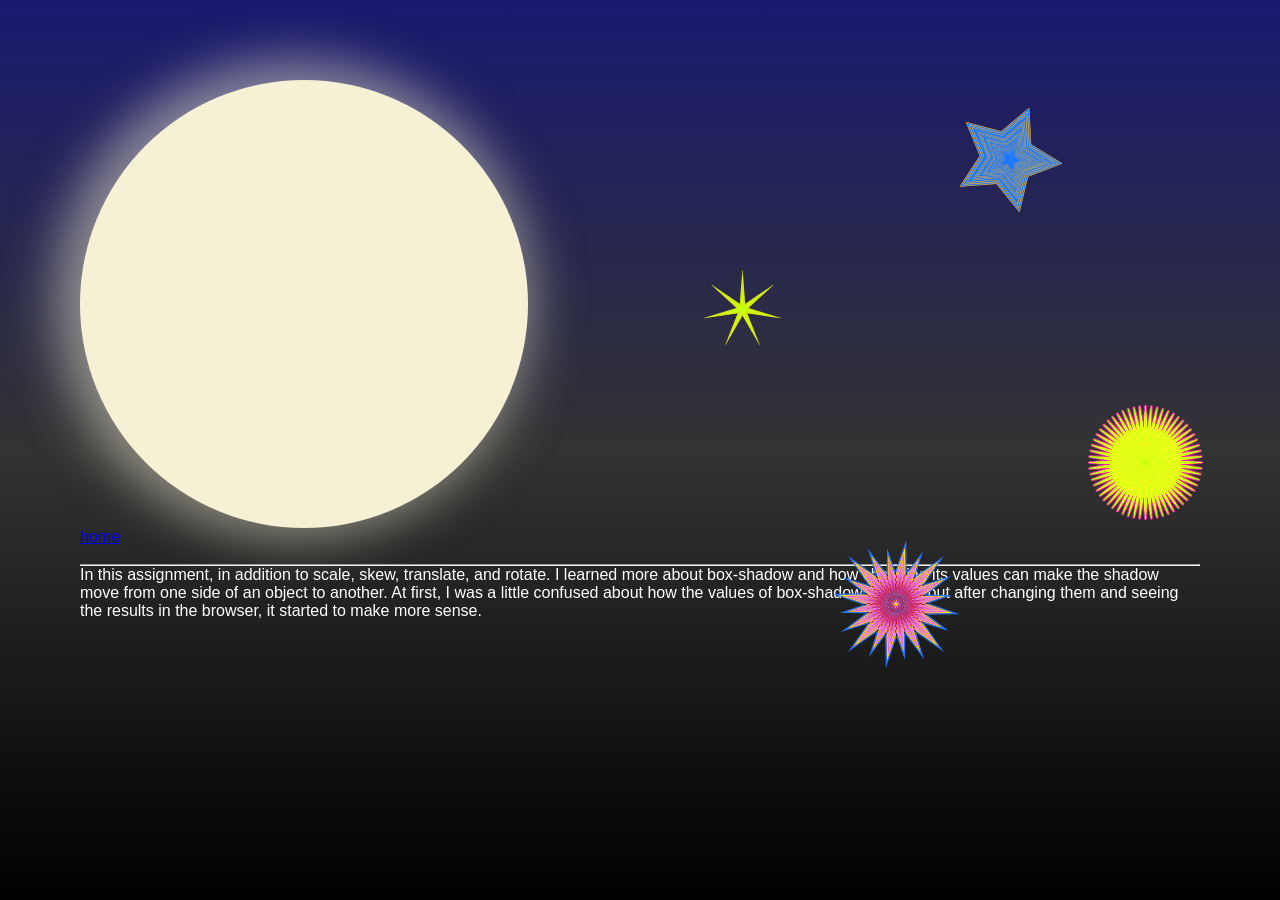
<file: 5_homework/homework.html>
<!DOCTYPE html>
<html lang="en">
<head>
    <meta charset="utf-8">
    <meta http-equiv="X-UA-Compatible" content="IE=edge">
    <meta name="description" content="">
    <meta name="viewport" content="width=device-width, initial-scale=1">
    <link rel="stylesheet" href="../css/style.css">
    <link rel="stylesheet" href="css/homework.css">

    <title>Tranform The Night Sky</title>


</head>
<body>

	<div class="circle"></div>
		<img id="starOne" src="img/starOne.svg">
		<img id="starTwo" src="img/starTwo.svg">
		<img id="starThree" src="img/starThree.svg">
		<img id="starFour" src="img/starFour.svg">
        <a id="start" href="../index.html">home</a>

        <!-- directions for the homework are in the homework.css file -->
<br>
<hr>
<p> 
    In this assignment, in addition to scale, skew, translate, and rotate. I learned more about box-shadow and how changing its values can make the shadow move from one side of an object to another. At first, I was a little confused about how the values of box-shadow worked, but after changing them and seeing the results in the browser, it started to make more sense.  
    </p>

</body>
</html>
</file>
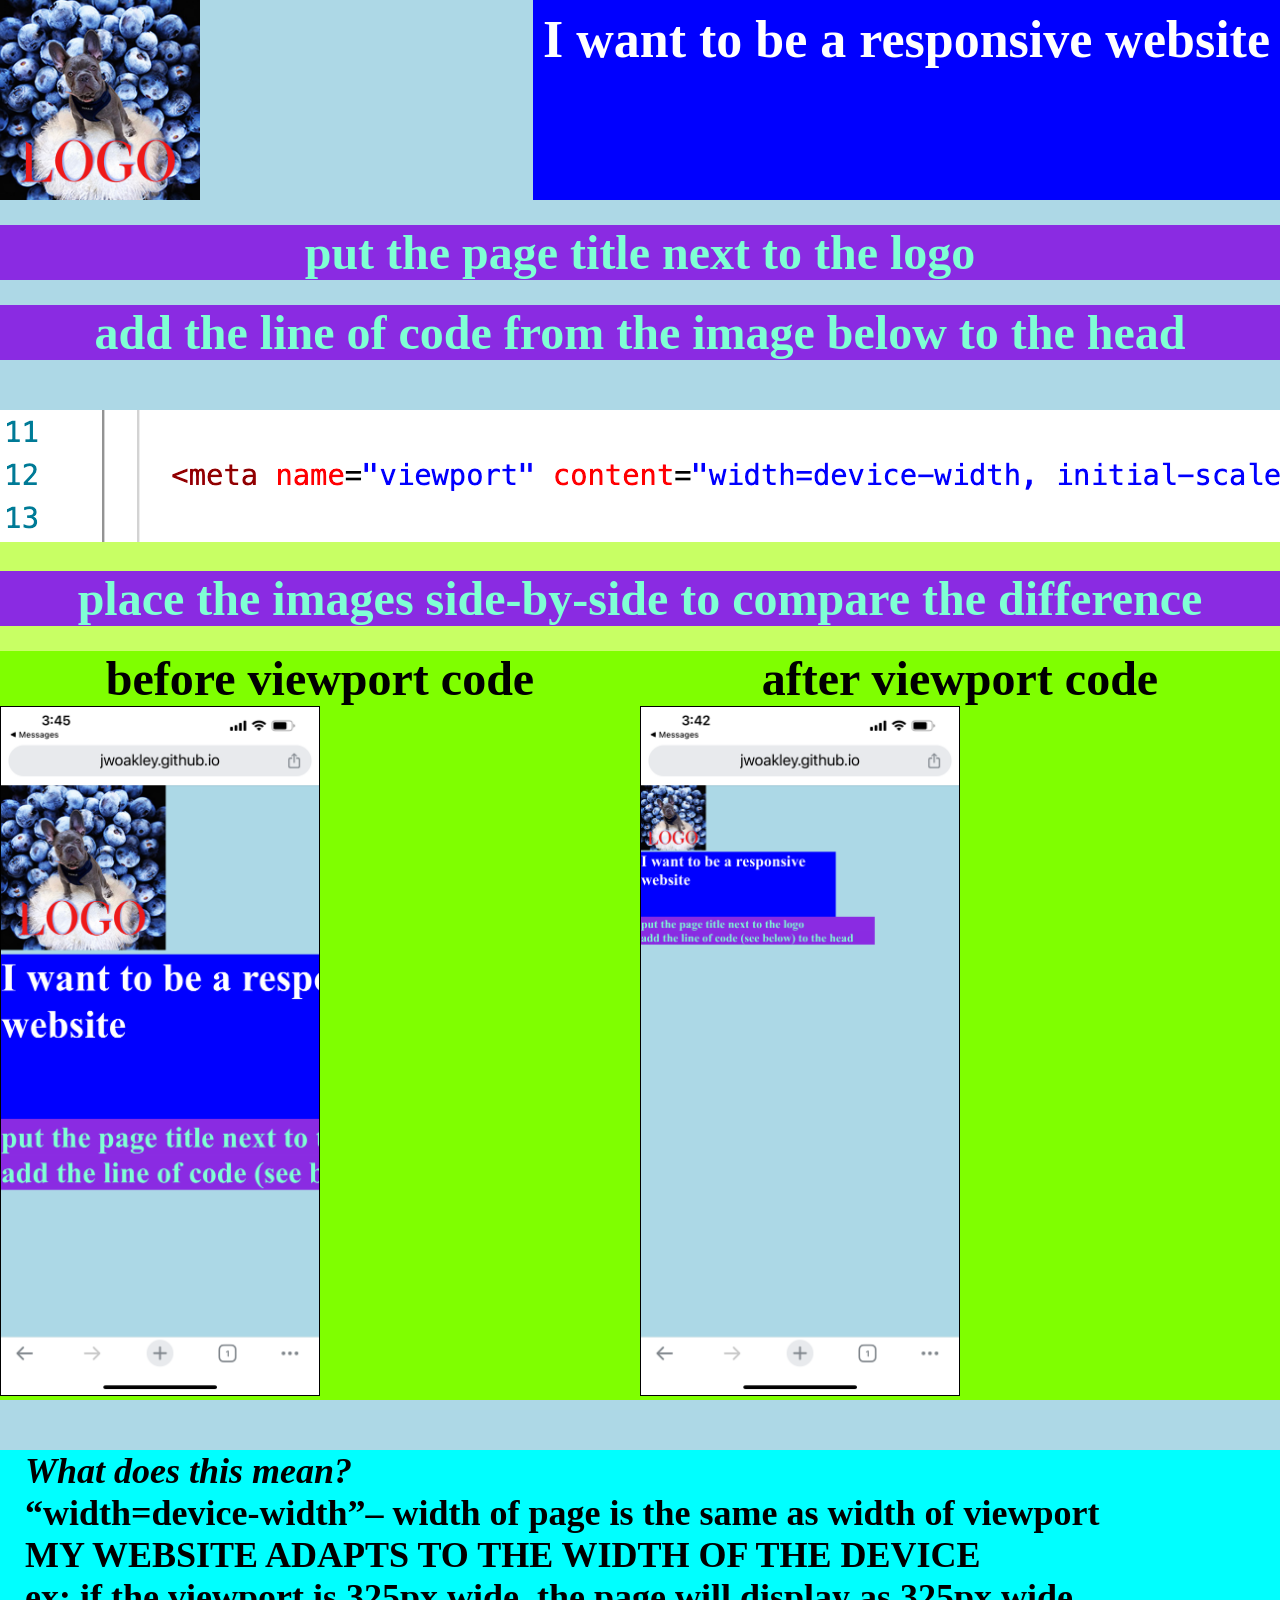
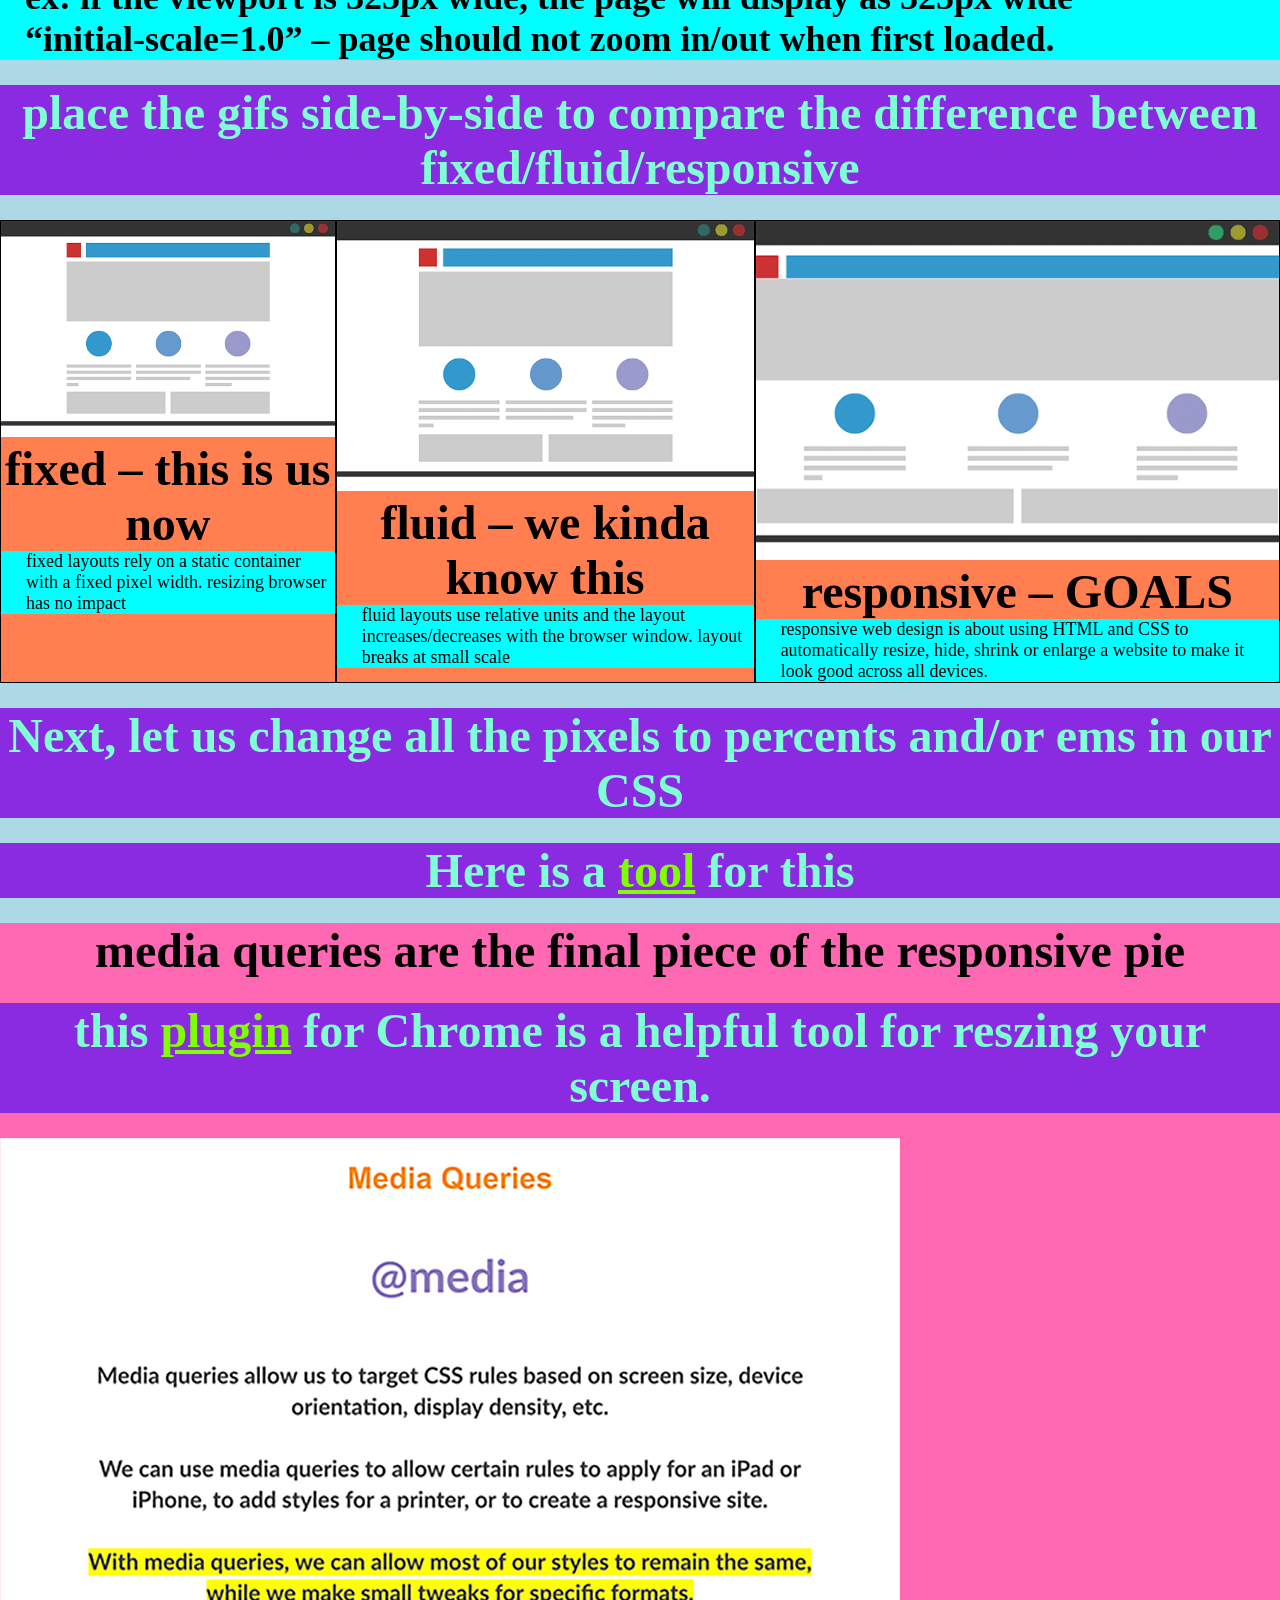
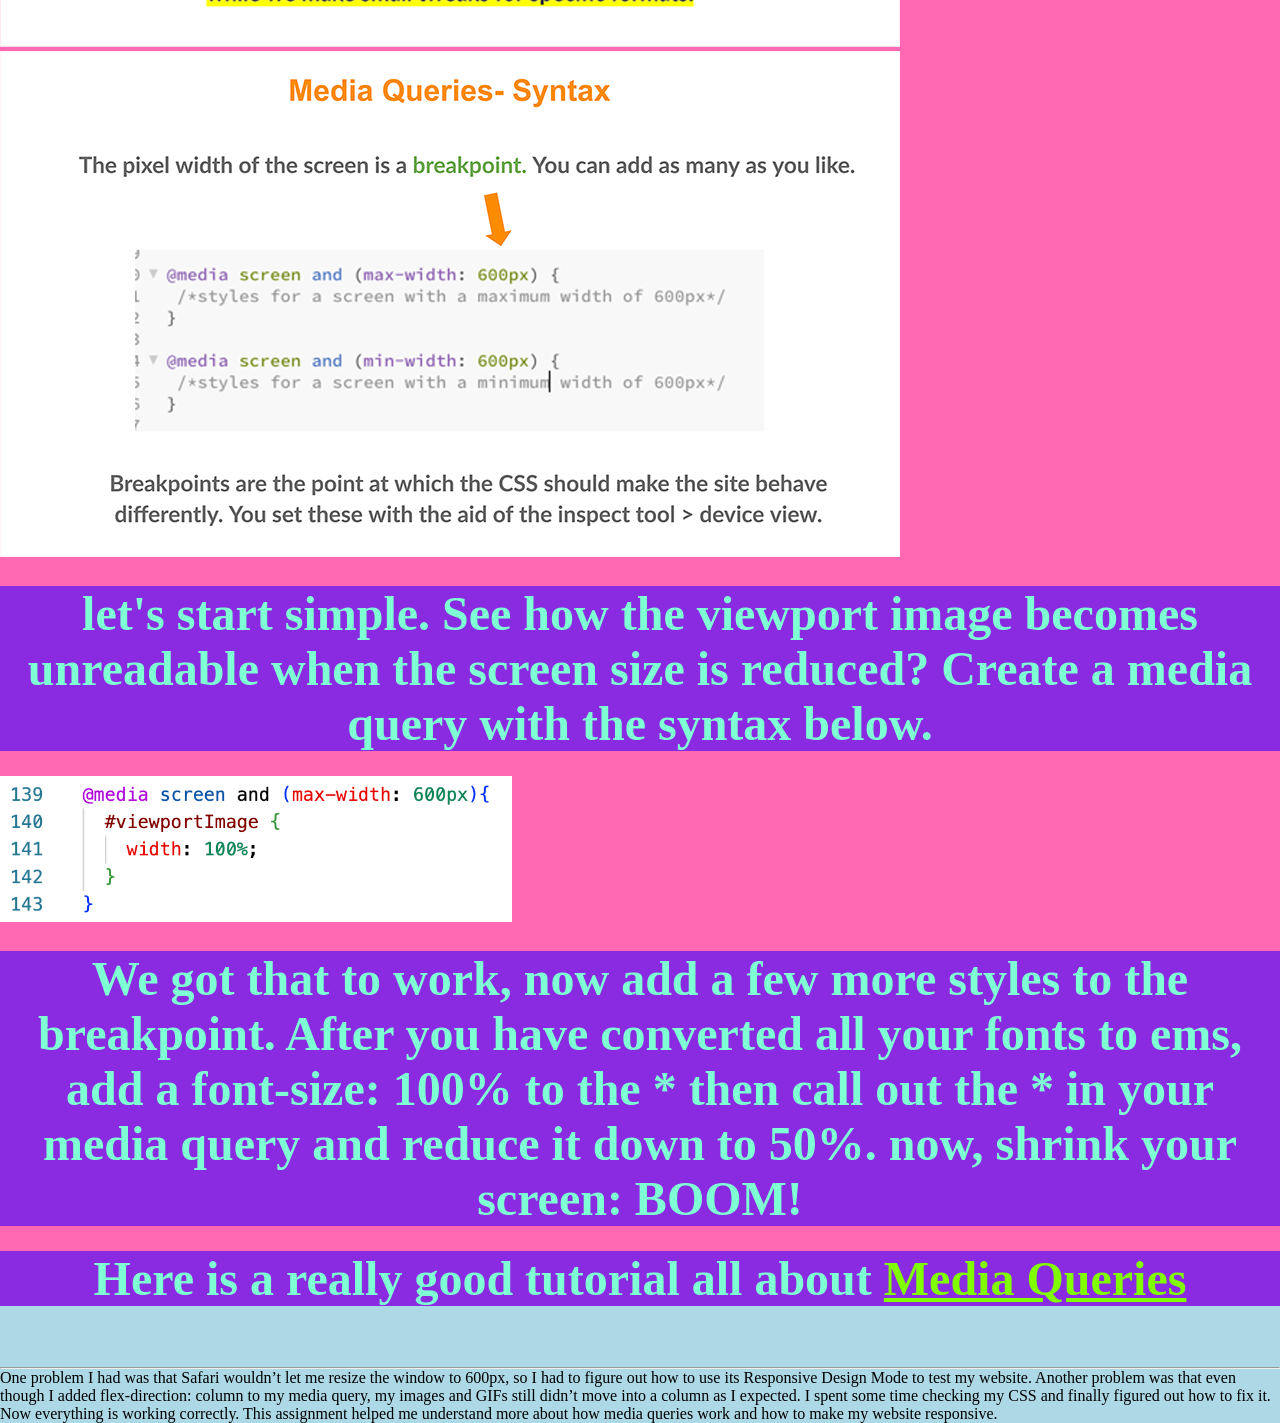
<file: 6_responsiveDemo/6_responsiveDemo.html>
<!DOCTYPE html>
<html lan="en">
<head>
    <meta charset="UTF-8">
    <!-- INSERT VIEWPORT CODE HERE -->
     <meta name="viewport" content="width=device-width, initial-scale=1.0"> 
    <link rel="stylesheet" href="css/6_responsiveDemo.css">   
</head>

<body>
<div id="topPage">
    <img id="logo" src="img/logo.jpg" alt="blueberry logo">
    <h1 id="pagetitle">I want to be a responsive website</h1>
  </div>

  <h2 class="directions">put the page title next to the logo</h2>

  <h2 class="directions">add the line of code from the image below to the head </h2>

  <div id="viewport">
    <img src="img/viewport.png" alt="viewport code">

    <h2 class="directions">place the images side-by-side to compare the difference</h2>

    <div id="beforeAfter">

      <div id="beforeBlock">
        <h2>before viewport code</h2>
        <img id="before" src="img/before.PNG" alt="before viewport">
      </div>
      <div id="afterBlock">
        <h2>after viewport code</h2>
        <img id="after" src="img/after.PNG" alt="after viewport">   
      </div>

    </div>
  </div>

    <h3 class="bodytext"><em>What does this mean?</em> 
      <br>“width=device-width”– width of page is the same as width of viewport 
      <br> MY WEBSITE ADAPTS TO THE WIDTH OF THE DEVICE 
      <br> ex: if the viewport is 325px wide, the page will display as 325px wide
      <br> “initial-scale=1.0”   – page should not zoom in/out when first loaded.
    </h3>



<h2 class="directions">place the gifs side-by-side to compare the difference between fixed/fluid/responsive</h2>

  <div id="gifs"> 
      <div id="leftgif">
        <img class="gifsSize" src="img/fixed.gif" alt="fixed gif">
        <h2>fixed – this is us now</h2>
        <p class="bodytext">fixed layouts rely on a static container with a fixed pixel width. resizing browser has no impact</p>
      </div>

      <div id="centergif">
        <img class="gifsSize" src="img/fluid.gif" alt="fluid gif">
        <h2>fluid – we kinda know this</h2>
        <p class="bodytext">fluid layouts use relative units and the layout increases/decreases with the browser window. layout breaks at small scale</p>
      </div>

      <div id="rightgif">
        <img class="gifsSize" src="img/responsive.gif" alt="responsive gif">
        <h2>responsive – GOALS</h2>
        <p class="bodytext">responsive web design is about using HTML and CSS to automatically resize, hide, shrink or enlarge a website to make it look good across all devices.</p>
      </div>
  </div>

    <h2 class="directions">Next, let us change all the pixels to percents and/or ems in our CSS</h2>
    <h2 class="directions">Here is a <a href="https://www.w3schools.com/TAGS/ref_pxtoemconversion.asp">tool</a> for this </h2>
 
  <div id="media">
    <h2>media queries are the final piece of the responsive pie</h2>
    <h2 class="directions">this <a href="https://chrome.google.com/webstore/detail/window-resizer/hgjfanlllikpfpaadggdbchdpcbiaeei">plugin</a> for Chrome is a helpful tool for reszing your screen.</h2>

    <div id="mediaImages">
    <img src="img/media.png" alt="media query">
    <img src="img/mediaSyntax.png" alt="media queries syntax">
  </div>
  <h2 class="directions">let's start simple. See how the viewport image becomes unreadable when the screen size is reduced? Create a media query with the syntax below.</h2>
  <img id="viewportImage" src="img/viewportSyntax.png" alt="syntax image for viewport">
  <h2 class="directions">We got that to work, now add a few more styles to the breakpoint. After you have converted all your fonts to ems, add a font-size: 100% to the * then call out the * in your media query and reduce it down to 50%. now, shrink your screen: BOOM!</h2>

  <h2 class="directions">Here is a really good tutorial all about  <a href="https://css-tricks.com/a-complete-guide-to-css-media-queries/" target="_blank">Media Queries</a></h2>

  </div>

  <br>
  <br>
  <hr>
  One problem I had was that Safari wouldn’t let me resize the window to 600px, so I had to figure out how to use its Responsive Design Mode to test my website. Another problem was that even though I added flex-direction: column to my media query, my images and GIFs still didn’t move into a column as I expected. I spent some time checking my CSS and finally figured out how to fix it. Now everything is working correctly. This assignment helped me understand more about how media queries work and how to make my website responsive.

</body>
</html>
</file>
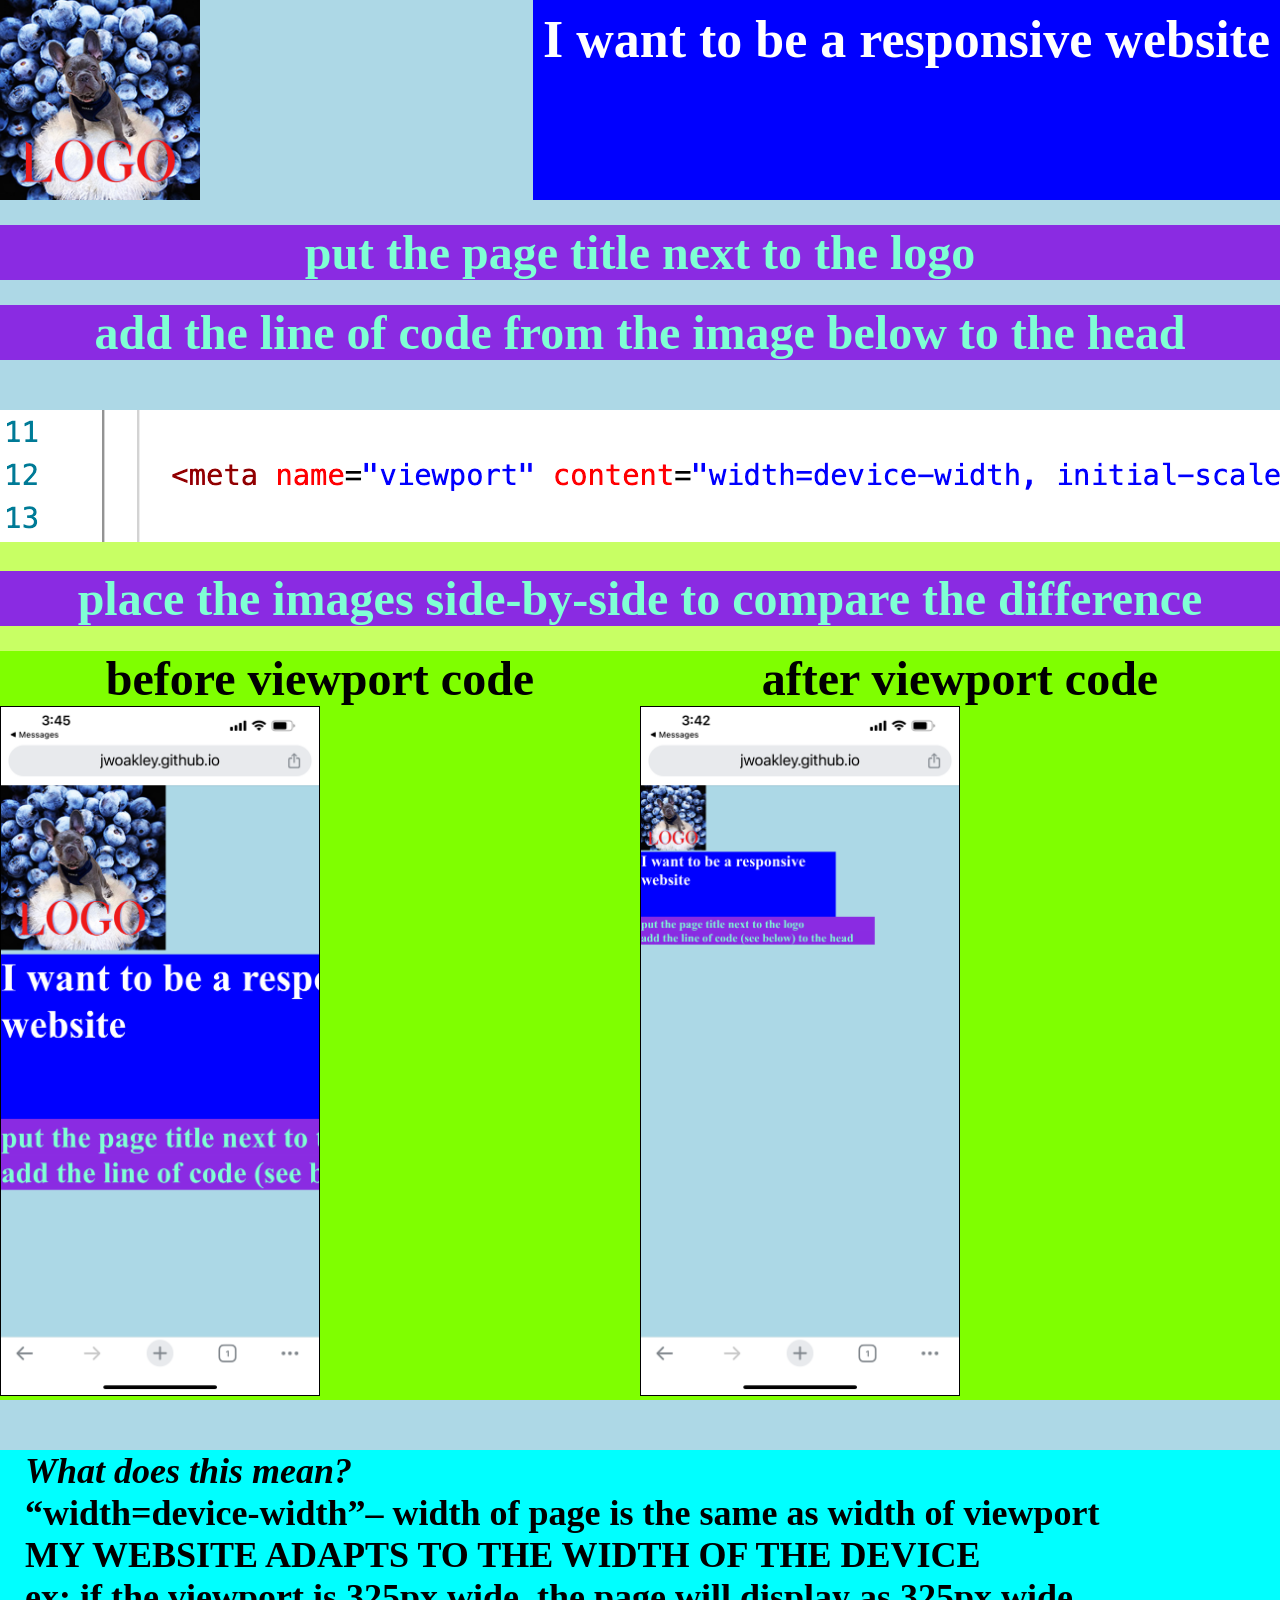
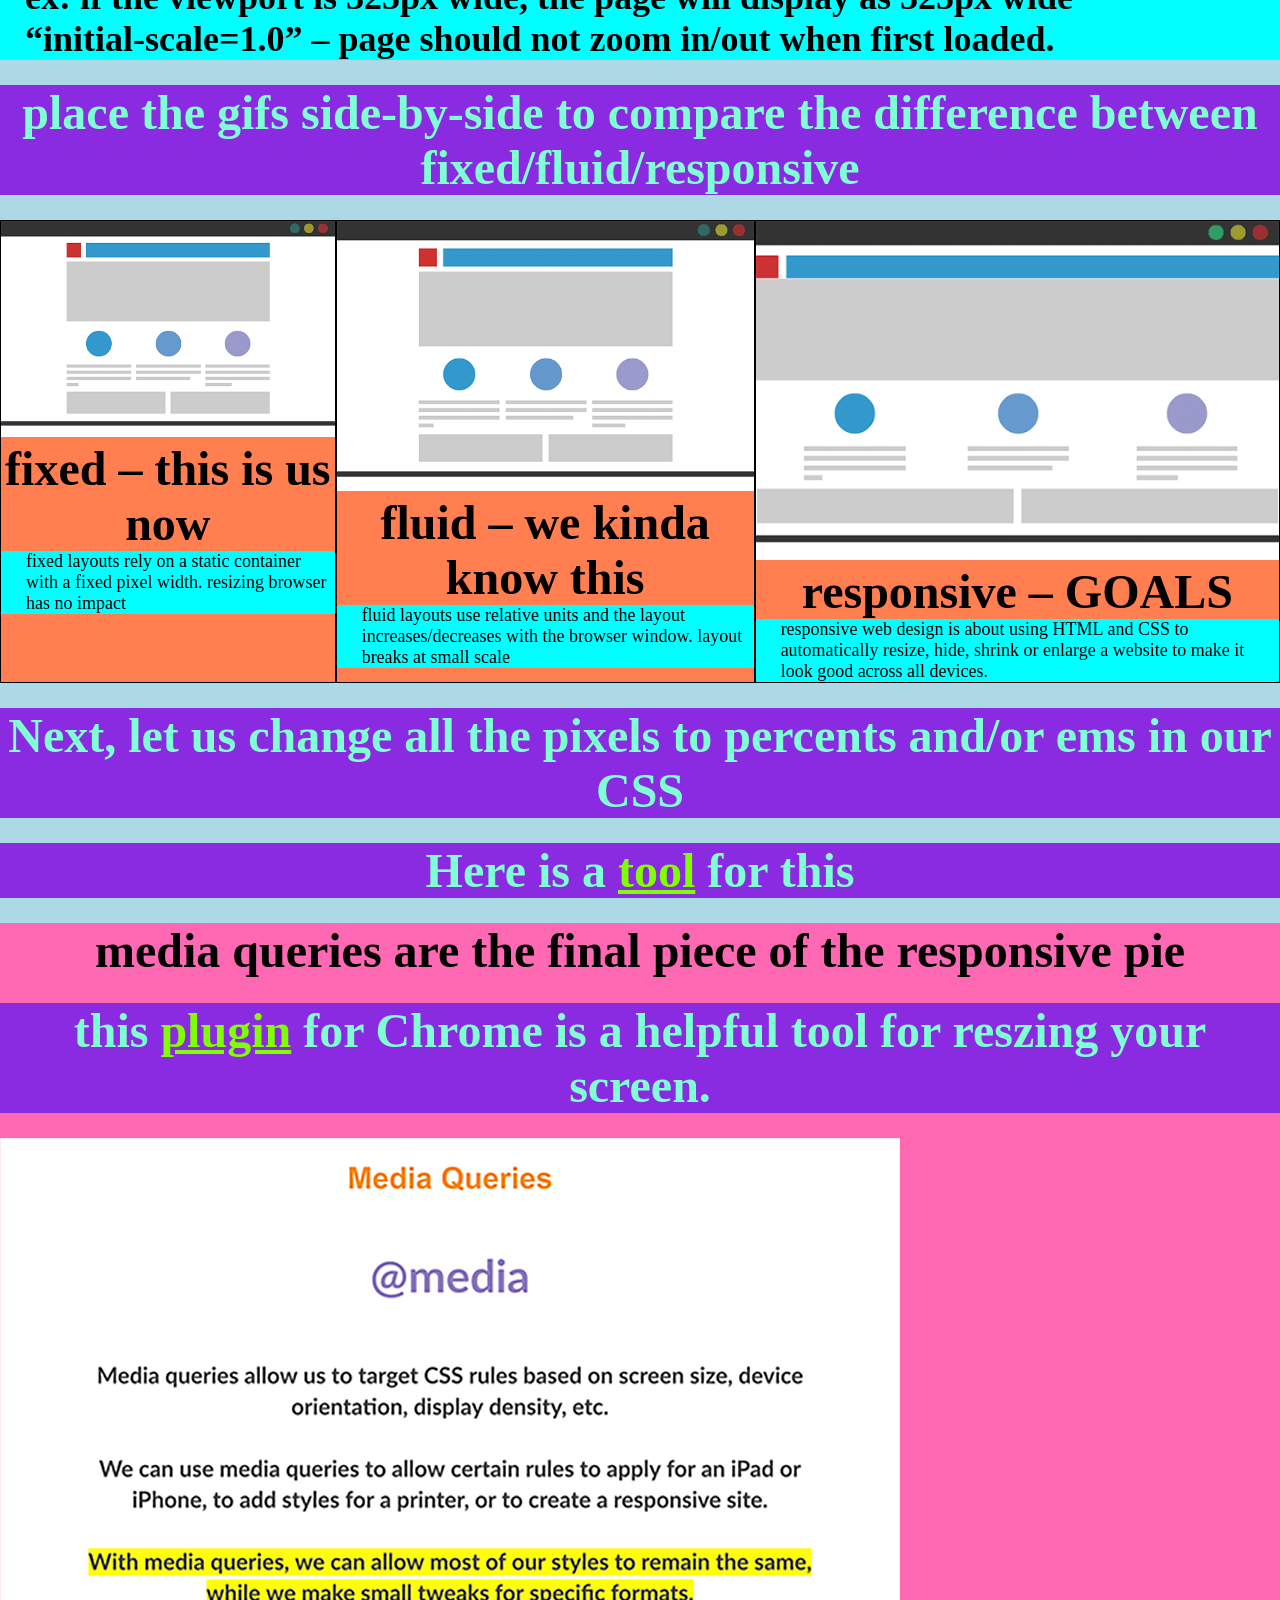
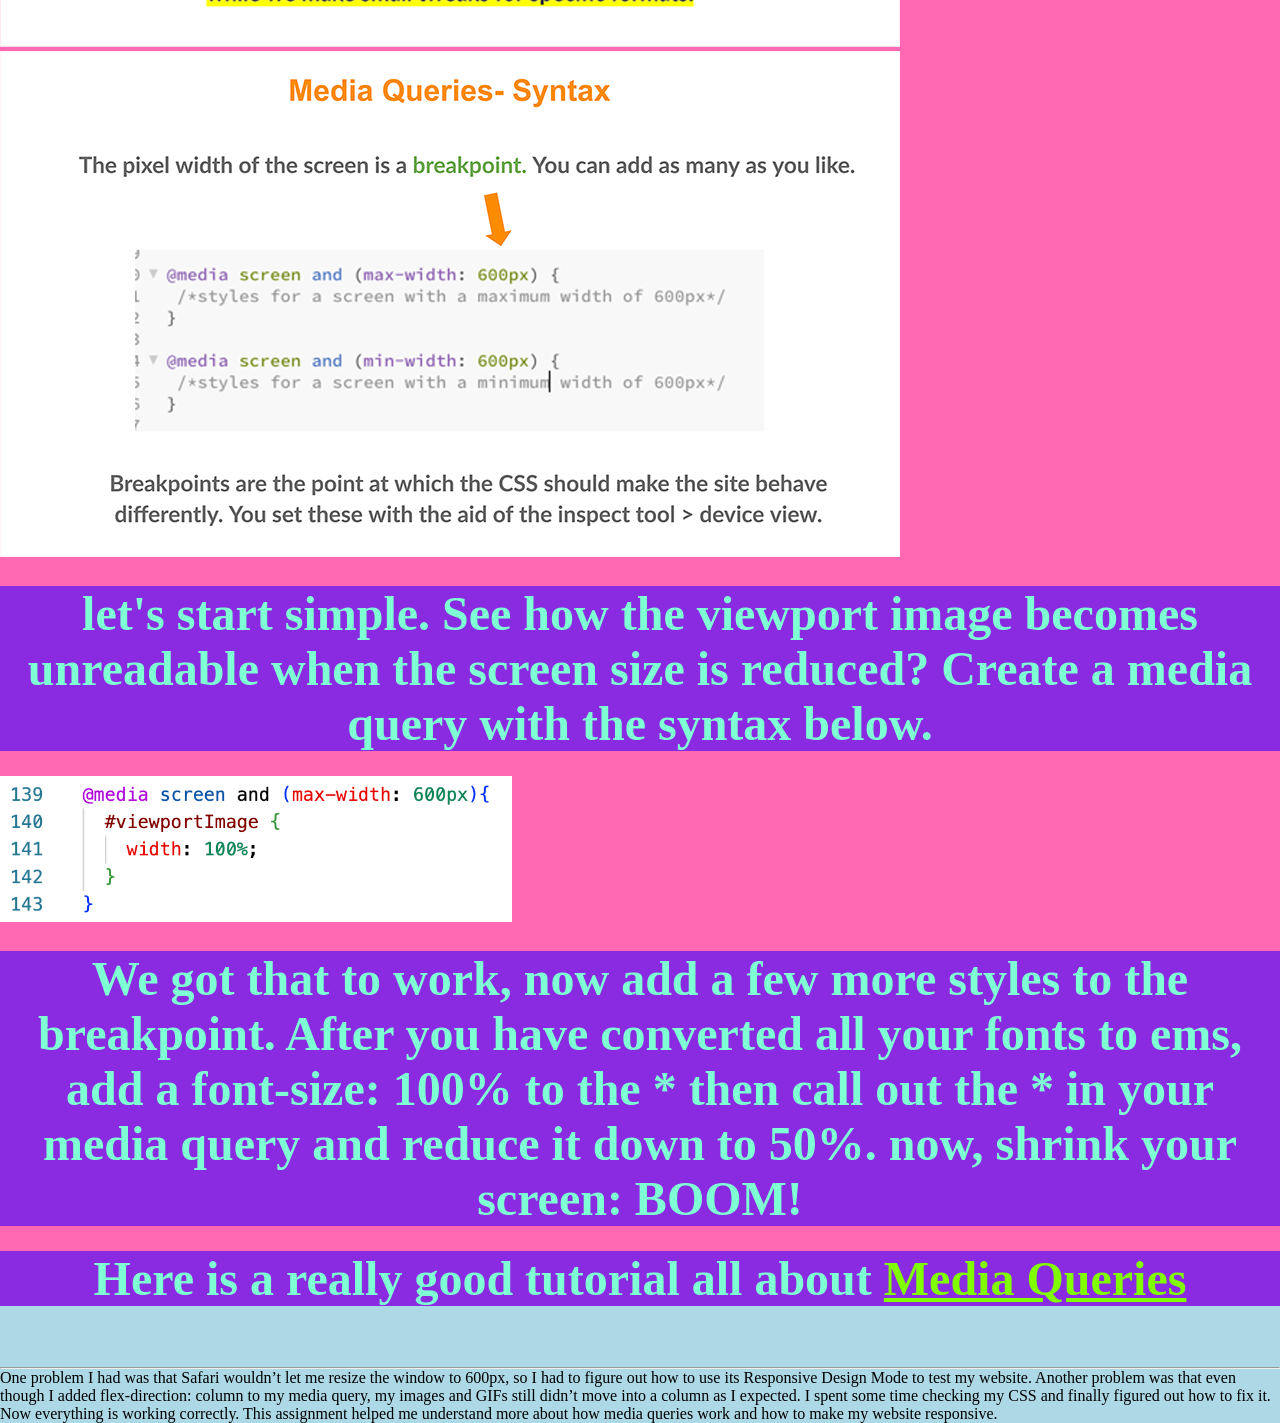
<file: 6_responsiveDemo/responsiveDemo.html>
<!DOCTYPE html>
<html lan="en">
<head>
    <meta charset="UTF-8">
    <!-- INSERT VIEWPORT CODE HERE -->
     <meta name="viewport" content="width=device-width, initial-scale=1.0"> 
    <link rel="stylesheet" href="css/responsiveDemo.css">   
</head>

<body>
<div id="topPage">
    <img id="logo" src="img/logo.jpg" alt="blueberry logo">
    <h1 id="pagetitle">I want to be a responsive website</h1>
  </div>

  <h2 class="directions">put the page title next to the logo</h2>

  <h2 class="directions">add the line of code from the image below to the head </h2>

  <div id="viewport">
    <img src="img/viewport.png" alt="viewport code">

    <h2 class="directions">place the images side-by-side to compare the difference</h2>

    <div id="beforeAfter">

      <div id="beforeBlock">
        <h2>before viewport code</h2>
        <img id="before" src="img/before.PNG" alt="before viewport">
      </div>
      <div id="afterBlock">
        <h2>after viewport code</h2>
        <img id="after" src="img/after.PNG" alt="after viewport">   
      </div>

    </div>
  </div>

    <h3 class="bodytext"><em>What does this mean?</em> 
      <br>“width=device-width”– width of page is the same as width of viewport 
      <br> MY WEBSITE ADAPTS TO THE WIDTH OF THE DEVICE 
      <br> ex: if the viewport is 325px wide, the page will display as 325px wide
      <br> “initial-scale=1.0”   – page should not zoom in/out when first loaded.
    </h3>



<h2 class="directions">place the gifs side-by-side to compare the difference between fixed/fluid/responsive</h2>

  <div id="gifs"> 
      <div id="leftgif">
        <img class="gifsSize" src="img/fixed.gif" alt="fixed gif">
        <h2>fixed – this is us now</h2>
        <p class="bodytext">fixed layouts rely on a static container with a fixed pixel width. resizing browser has no impact</p>
      </div>

      <div id="centergif">
        <img class="gifsSize" src="img/fluid.gif" alt="fluid gif">
        <h2>fluid – we kinda know this</h2>
        <p class="bodytext">fluid layouts use relative units and the layout increases/decreases with the browser window. layout breaks at small scale</p>
      </div>

      <div id="rightgif">
        <img class="gifsSize" src="img/responsive.gif" alt="responsive gif">
        <h2>responsive – GOALS</h2>
        <p class="bodytext">responsive web design is about using HTML and CSS to automatically resize, hide, shrink or enlarge a website to make it look good across all devices.</p>
      </div>
  </div>

    <h2 class="directions">Next, let us change all the pixels to percents and/or ems in our CSS</h2>
    <h2 class="directions">Here is a <a href="https://www.w3schools.com/TAGS/ref_pxtoemconversion.asp">tool</a> for this </h2>
 
  <div id="media">
    <h2>media queries are the final piece of the responsive pie</h2>
    <h2 class="directions">this <a href="https://chrome.google.com/webstore/detail/window-resizer/hgjfanlllikpfpaadggdbchdpcbiaeei">plugin</a> for Chrome is a helpful tool for reszing your screen.</h2>

    <div id="mediaImages">
    <img src="img/media.png" alt="media query">
    <img src="img/mediaSyntax.png" alt="media queries syntax">
  </div>
  <h2 class="directions">let's start simple. See how the viewport image becomes unreadable when the screen size is reduced? Create a media query with the syntax below.</h2>
  <img id="viewportImage" src="img/viewportSyntax.png" alt="syntax image for viewport">
  <h2 class="directions">We got that to work, now add a few more styles to the breakpoint. After you have converted all your fonts to ems, add a font-size: 100% to the * then call out the * in your media query and reduce it down to 50%. now, shrink your screen: BOOM!</h2>

  <h2 class="directions">Here is a really good tutorial all about  <a href="https://css-tricks.com/a-complete-guide-to-css-media-queries/" target="_blank">Media Queries</a></h2>

  </div>

  <br>
  <br>
  <hr>
  One problem I had was that Safari wouldn’t let me resize the window to 600px, so I had to figure out how to use its Responsive Design Mode to test my website. Another problem was that even though I added flex-direction: column to my media query, my images and GIFs still didn’t move into a column as I expected. I spent some time checking my CSS and finally figured out how to fix it. Now everything is working correctly. This assignment helped me understand more about how media queries work and how to make my website responsive.

</body>
</html>
</file>
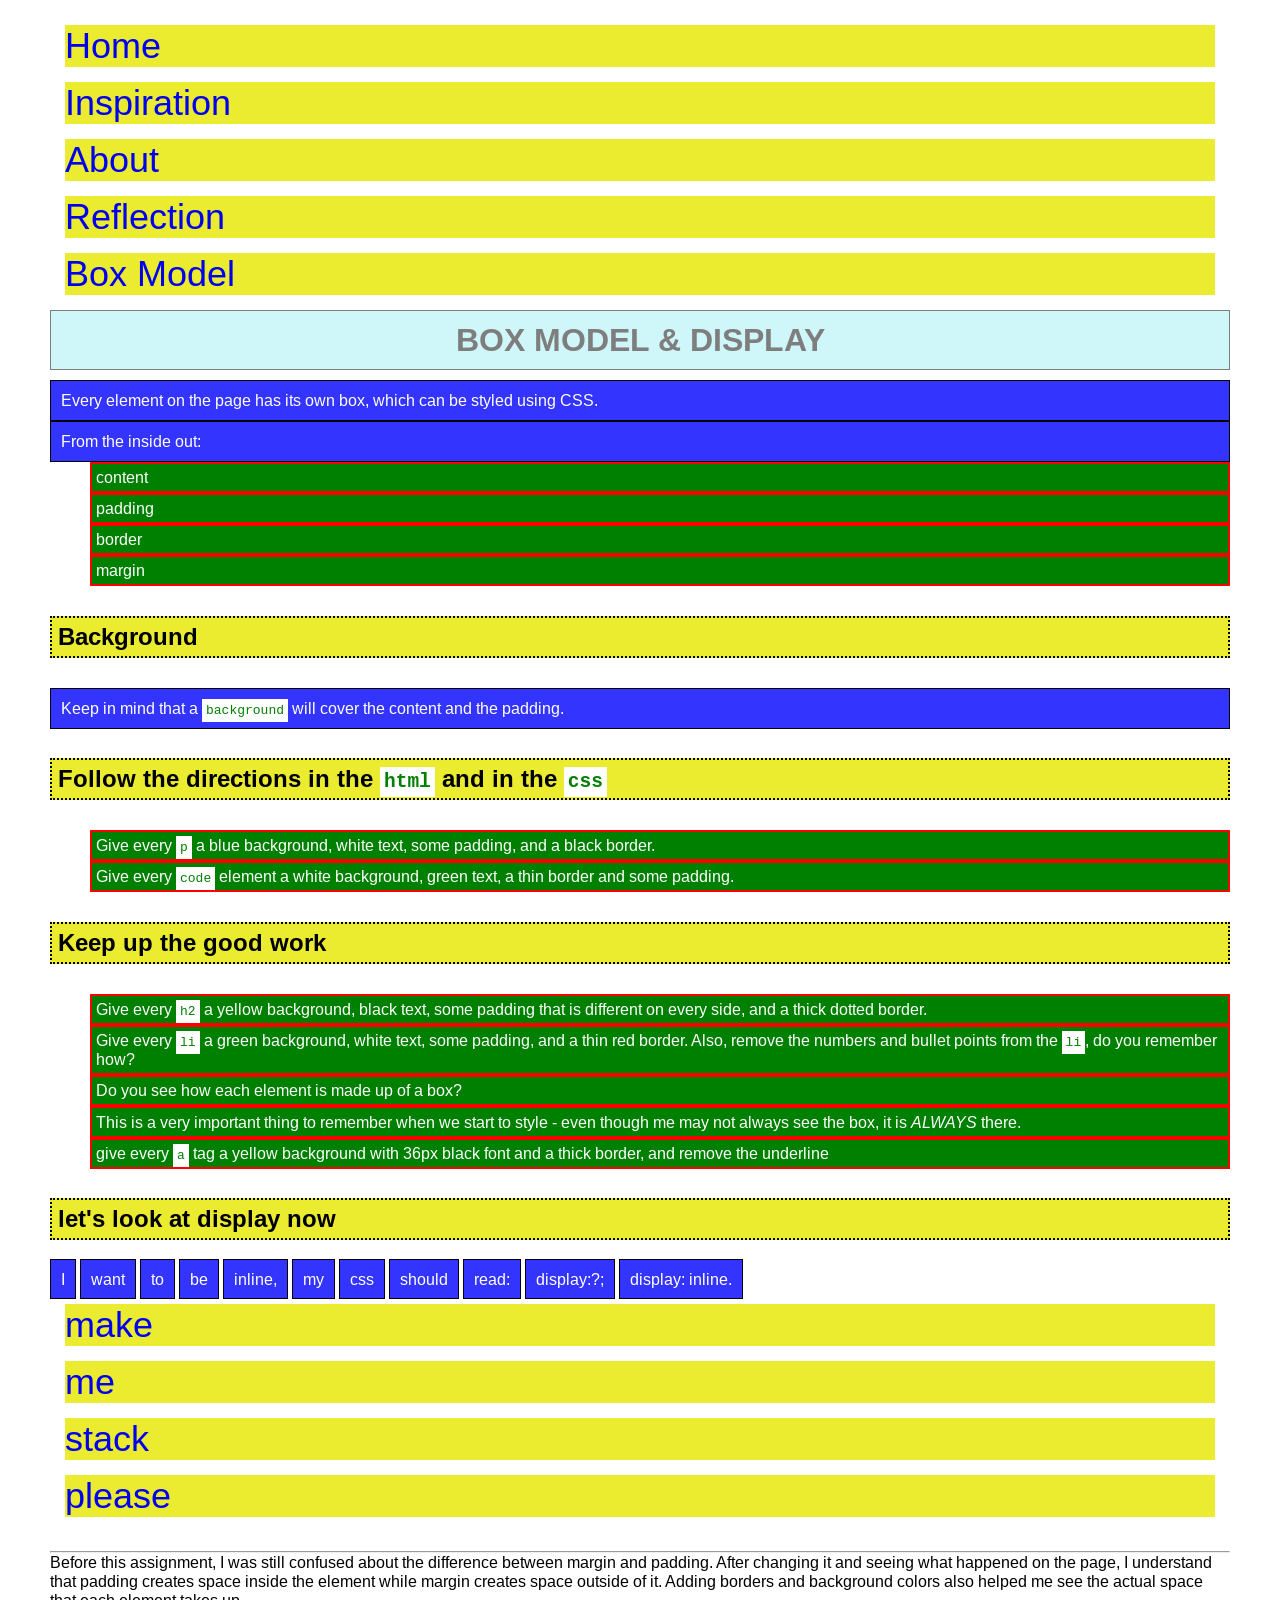
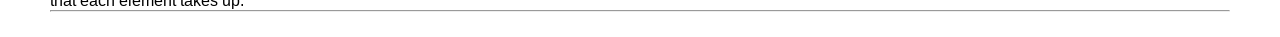
<file: box_model/box_model.html>
<!DOCTYPE html>
<html>
	<head>
	    <meta charset="utf-8">
	    <title>Box Model & Display</title>
		<link rel="stylesheet" href="css/style.css">
<!-- add custom font link from google fonts: hint this shoulb be a <link> -->
		<link rel="preconnect" href="https://fonts.googleapis.com">
		<link rel="preconnect" href="https://fonts.gstatic.com" crossorigin>
		<link href="https://fonts.googleapis.com/css2?family=Arimo:ital,wght@0,400..700;1,400..700&display=swap" rel="stylesheet">
	</head>
	<body>

		    <nav>
      <a href="../index.html">Home </a>

      <a href="../2_inspiration/2_inspiration.html">Inspiration </a>

      <a href="../3_about/3_about.html">About </a>

      <a href="../reflection/reflection.html">Reflection </a>

      <a href="box_model.html">Box Model </a>

    </nav>

		<h1>Box Model & Display</h1>
		<p>Every element on the page has its own box, which can be styled using CSS.</p>
		<p>From the inside out:</p>
		<ol>
			<li>content</li>
			<li>padding</li>
			<li>border</li>
			<li>margin</li>
		</ol>

		<h2>Background</h2>
		<p>Keep in mind that a <code>background</code> will cover the content and the padding.</p>

		<h2>Follow the directions in the <code>html</code> and in the <code>css</code></h2>
		<ol>
			<li>Give every <code>p</code> a blue background, white text, some padding, and a black border.</li>
			<li>Give every <code>code</code> element a white background, green text, a thin border and some padding.</li>
		</ol>

		<h2>Keep up the good work</h2>
		<ol>
			<li>Give every <code>h2</code> a yellow background, black text, some padding that is different on every side, and a thick dotted border.</li>
			<li>Give every <code>li</code> a green background, white text, some padding, and a thin red border. Also, remove the numbers and bullet points from the <code>li</code>, do you remember how?</li>
			<li>Do you see how each element is made up of a box?</li>
			<li>This is a very important thing to remember when we start to style - even though me may not always see the box, it is <em>ALWAYS</em> there.</li>
			<li>give every <code>a</code> tag a yellow background with 36px black font and a thick border, and remove the underline</li>
		</ol>

		<h2>let's look at display now</h2>
			<p class="blockTo">I</p>
			<p class="blockTo">want</p>
			<p class="blockTo">to</p>
			<p class="blockTo">be</p>
			<p class="blockTo">inline,</p>
			<p class="blockTo">my</p>
			<p class="blockTo">css</p>
			<p class="blockTo">should</p>
			<p class="blockTo">read:</p>
			<p class="blockTo">display:?;</p>
		<!-- write the correct display in the html and the css -->
		 	<p class="blockTo"> display: inline. </p>  <!-- this is the answer to the question -->
<br>
			<a href="#">make</a>
			<a href="#">me</a>
			<a href="#">stack</a>
			<a href="#">please</a>

<br>
<hr>
Before this assignment, I was still confused about the difference between margin and padding. After changing it and seeing what happened on the page, I understand that padding creates space inside the element while margin creates space outside of it. Adding borders and background colors also helped me see the actual space that each element takes up.
<hr>

	</body>
</html>
</file>
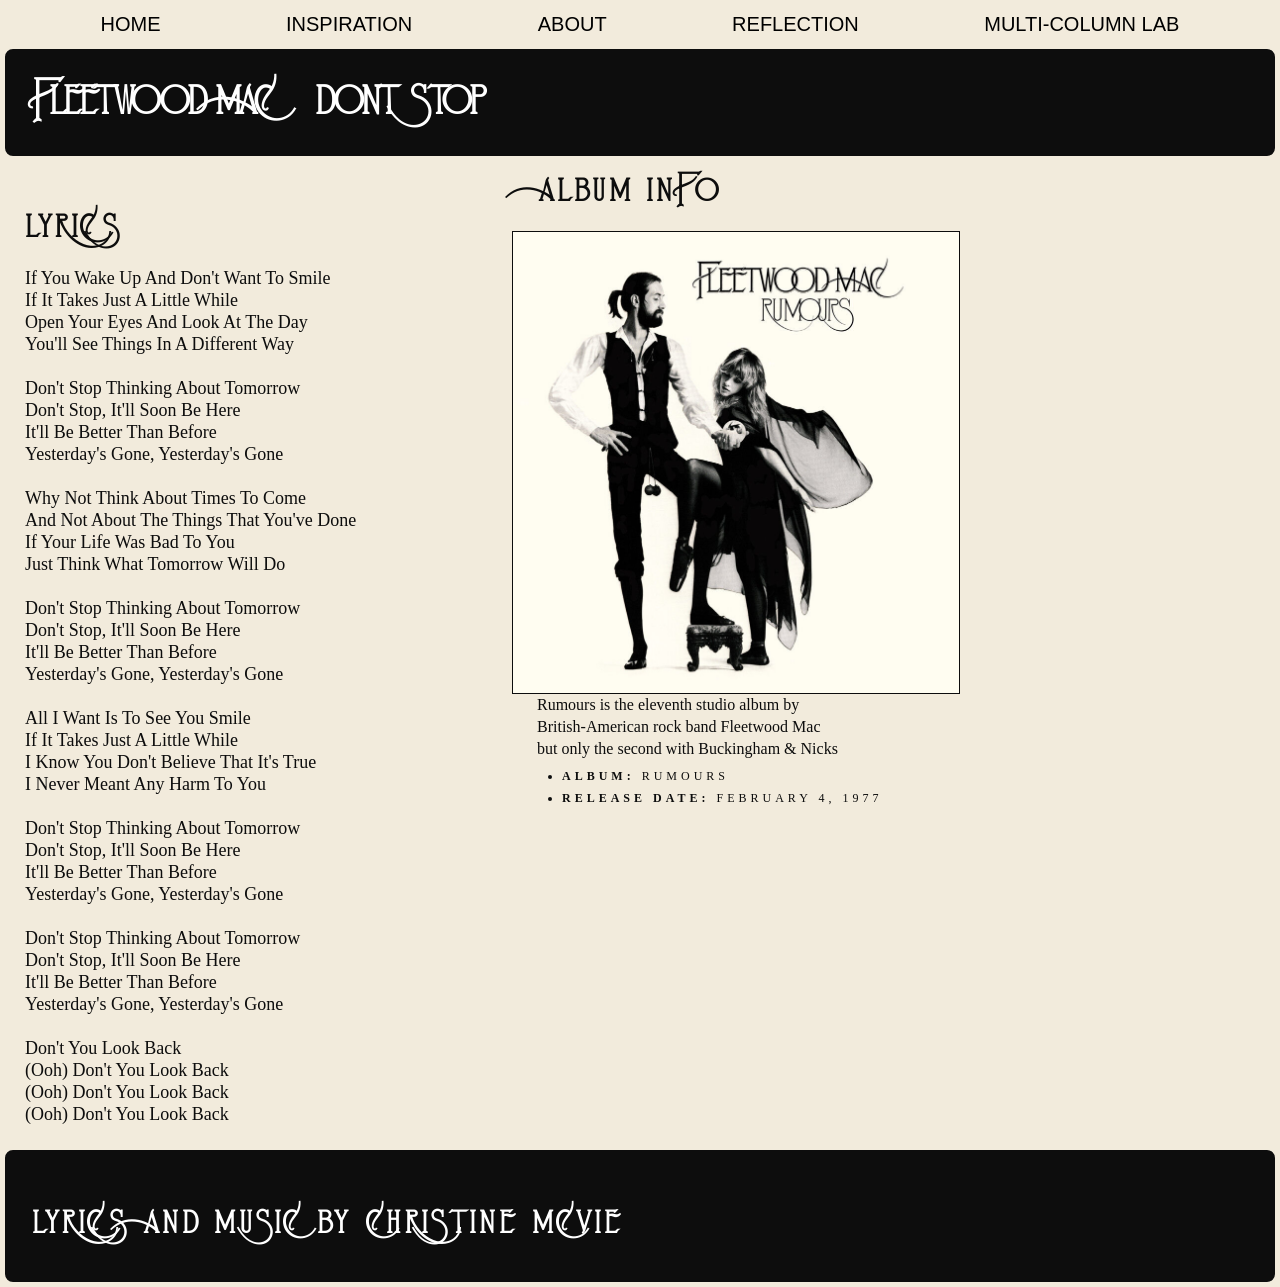
<file: multi_column_lab/multi.index.html>
<!DOCTYPE html>
<html lang="en">
<head>
	<meta charset="UTF-8">
	<title>Multi Column Layout Lab</title>
	<link rel="stylesheet" href="./css/multi.style.css">

</head>
<body>

	       <nav>

      <a href="../index.html">HOME </a>

      <a href="../2_inspiration/2_inspiration.html">INSPIRATION </a>

      <a href="../3_about/3_about.html">ABOUT </a>

      <a href="../reflection/reflection.html">REFLECTION </a>

      <a href="multi.index.html">MULTI-COLUMN LAB </a>

    </nav>
		<header>
		  <h1>Fleetwood Mac -- Dont Stop</h1>
		</header>
			
			<!-- #1 wrap the content with a div -->
			<!-- #2 wrap the lyrics with a div -->
		<div id="lyrics">	 
		<h2>Lyrics</h2>
			<br>
			  <p>If you wake up and don't want to smile<br>
					If it takes just a little while<br>
					Open your eyes and look at the day<br>
					You'll see things in a different way<br>
					<br>
					Don't stop thinking about tomorrow<br>
					Don't stop, it'll soon be here<br>
					It'll be better than before<br>
					Yesterday's gone, yesterday's gone<br>
					<br>
					Why not think about times to come<br>
					And not about the things that you've done<br>
					If your life was bad to you<br>
					Just think what tomorrow will do<br><br>
					Don't stop thinking about tomorrow<br>
					Don't stop, it'll soon be here<br>
					It'll be better than before<br>
					Yesterday's gone, yesterday's gone<br><br>
					All I want is to see you smile<br>
					If it takes just a little while<br>
					I know you don't believe that it's true<br>
					I never meant any harm to you<br><br>
					Don't stop thinking about tomorrow<br>
					Don't stop, it'll soon be here<br>
					It'll be better than before<br>
					Yesterday's gone, yesterday's gone<br><br>
					Don't stop thinking about tomorrow<br>
					Don't stop, it'll soon be here<br>
					It'll be better than before<br>
					Yesterday's gone, yesterday's gone<br><br>
					don't you look back<br>
					(Ooh) don't you look back<br>
					(Ooh) don't you look back<br>
					(Ooh) don't you look back<br>
			  </p>

			</div>

			<!-- #3 Wrap the album info with another div  -->
			<div id="album-info">
			  <h2>Album Info</h2><br>
			<img src="img/rumours.jpg" alt="Rumours Album Cover">
			  <p id="info">Rumours is the eleventh studio album by<br> British-American rock band Fleetwood Mac<br>but only the second with Buckingham & Nicks</p>
			  <ul>
			  	<li><strong>Album:</strong> Rumours</li>
			  	<li><strong>Release Date:</strong> February 4, 1977</li>
			  </ul>
			</div>
		
		
		<footer>
		  <h2> lyrics and music by Christine McVie </h2>
		</footer>
</file>
<file: css/style.css>
/* the * indicates universal styles, we will get into that later in the semester
for now, you can leave these alone */

* {
    margin: 0;
    padding: 0;
    box-sizing: border-box;
}

/* Css is how we add all things style, below there are two simple styles added
go ahead and play with these, can you get the colors to change? What do you notice?
 */

body {
    min-height: 100vh;
    width: 100%;
    background-image: url("../img/chroma.jpg");
    background-size: cover;
    background-position: center;
    background-attachment: fixed;
    font-family: "San Francisco", sans-serif;
    display: flex;
    flex-direction: column;
}
nav {
    display: flex;
    flex-direction: row;
    flex-wrap: nowrap;
    justify-content: center;
    gap: 10%;
    margin: 1%;
}
nav a {
    color: #eae0bf;
    text-decoration: none;
    font-size: 1.25em;
    font-family: "Syncopate", sans-serif;
    transition-duration: 2s;
}
nav a:hover {
    transform: scale(1.75);
}
.astronaut-space {
    display: flex;
    margin-top: -1%;
    margin-bottom: -1.5%;
}

.astronaut {
    width: 10%;
    height: auto;
    transition-duration: 4s;
}    

.astronaut:hover {
    transform: translate(900%, 0%);
}

.intro {
    display: flex;
    flex-direction: column;
    padding: 20px 7%;
    margin: 0 auto;
}
.intro-name {
    font-family: Didot, "Times New Roman", serif;
    font-size: 2.1875em;
    font-weight: 300;
    color: #eae0bf;
    text-shadow: 2px 2px 6px rgba(0, 0, 0, 0.8);
}
.intro-major {
    font-family: Didot, "Times New Roman", serif;
    font-size: 5.625em;
    font-weight: normal;
    line-height: 0.9;
    color: #ffffff;
    text-shadow: 2px 2px 6px rgba(0, 0, 0, 0.8);
    margin-top: -0.2%;
    margin-left: 30%
}
.intro-details {
    font-size: 1.0625em;
    font-weight: 300;
    color: #ffffff;
    margin-top: 42px;
    margin-left: 30%; 
}
.intro-details a {
    text-decoration: none;
    color: #eae0bf;
}
footer {
    display: flex;
    justify-content: center;
    font-family: "Syncopate", sans-serif;
    gap: 3%;
    padding: 10px 2%;
    margin-top: auto;
}
.footer a {
    color: #eae0bf;
    text-decoration: none;
}

@media screen and (min-width: 601px) and (max-width: 1200px) {
    nav {
        gap: 5%;
    }
    nav a {
        font-size: 1em;
    }
    .astronaut {
        width: 12%;
    }
    .astronaut:hover {
        transform: translate(700%, 0%);
    }
    .intro {
        padding: 20px 5%;
    }
    .intro-name {
        font-size: 1.8em;
    }
    .intro-major {
        font-size: 4em;
        margin-left: 20%;
    }
    .intro-details {
        font-size: 1em;
        margin-left: 20%;
    }   
}

@media screen and (max-width: 600px) {

    nav {
        display: flex;
        flex-direction: column;
        align-items: center;
        gap: 15px;
    }
    nav a {
        font-weight: 500;
        font-size: 1.1em;
        text-shadow: 2px 2px 6px rgba(0, 0, 0, 0.8);
    }
    .astronaut {
        width: 20%;
    }
    .astronaut-space {
        justify-content: center;
    }
    .astronaut:hover {
        transform: scale(-1);
    }
    .intro {
        display: flex;
        flex-direction: column;
        align-items: center;
        padding: 20px 7%;
        margin: 0 auto;
    }
    .intro-major {
        font-size: 4.85em;
        margin-left: 0;
        text-align: center;
    }
    .intro-details {
        font-size: 1em;
        margin-left: 0;
        margin-top: 60px;
        text-align: left;
    }
    }
</file>
<file: 5_homework/css/homework.css>
/* ==========================================================================
   body override adjustments for this page
  ========================================================================== */

body {
  padding: 80px;
  background-image: linear-gradient(#191970, #333333, #000000);
  height: 100vh;
  position: relative;
  color: white;
}

/* instructions are embedded within this CSS file for the homework assignment */

.circle {
    background-color: #F6F1D5;
    position: relative;
    border-radius: 50%;
      /* the border-radius property allows you to round corners.In this case, we've rounded all corners 50%,which creates a circle. Experiment with this property.*/
    width: 40%;
    height: auto;
    padding-top: 40%;
    box-shadow: -10px -5px 50px 15px rgba(246, 241, 213, .5);
    cursor: crosshair;
    transition-duration: 2s;
    /* transition-duration: 2s; */
    /* box shadow can help add detail to elements. the values are: 
    • offset of x-axis, 
    • offset of y-axis 
    • blur radius
    • spread radius
    • color
    you need to include all of these properties in order for the shadow to work, play with the values until you are satisfied with the results.*/
}


/* PART ONE due 3/20 */

/* 1.position the stars wherever you want by using absolute positioning. Let's get into the habit of using % instead of pixels - also, resize them as you see fit*/

/* 2. Add a hover effect for each star using:
transform: scale()
transform: skew()
transform: translate()
transform: rotate() */

/* 3. Now, if we want to slow those transform properties down we can add a transition-duration to each base or normal styling, go ahead and do this - play with the timing until you are satisfied*/

/* 4. you can add multiple transforms to each star, however, you must make them part of the same property in order for all of them to work. Add a second transform to each star*/

/* 5. add a hover effect for the .circle - make the box-shadow move from one side of the moon to the other and give it a duration of 2 seconds
hint: adjust the first two value only if they are negative values to begin with, make them positive and see what happens
*/

/* 5. add more stars to the mix and experiment with placement and hover effects. */



#starOne {
  /* cursor: ;
  width: ;
  position: ;
  top: ;
  left:; 
  transition-duration:;*/
  position: absolute;
  cursor: pointer;
  width: 8%;
  top: 12%;
  left: 75%;
  transition-duration: 3s;
}

#starTwo {
  cursor: pointer;
  width: 6%;
  position: absolute;
  top: 30%;
  left: 55%;
  transition-duration: 3s;
}


#starThree {
  cursor: pointer;
  width: 9%;
  position: absolute;
  top: 45%;
  left: 85%;
  transition-duration: 3s;
}

#starFour {
  cursor: pointer;
  width: 10%;
  position: absolute;
  top: 60%;
  left: 65%;
  transition-duration: 3s;
}

#starOne:hover {
/* transform:; */
 transform: scale(2) rotate(360deg);
}

#starTwo:hover {
  transform: skew(25deg) translate(40%, -40%) scale(1.5);
}

#starThree:hover {
  transform: translate(-150%, 50%) rotate(9000deg);
}

#starFour:hover {
  transform: rotate(9000deg) scale(2);
}

.circle:hover {
  box-shadow: 770px 10px 50px 15px;
}
</file>
<file: 6_responsiveDemo/css/6_responsiveDemo.css>
* {
  margin: 0;
  padding: 0;
  box-sizing: border-box;


/* how do we reset our css again? what are the three things we need to call out here? */
}

body {

  height: 100%;
  /* set min-height to what? */
  width: 100%;
  /* set width to what? */
  background-color: lightblue;
  /* margin: ?; */
 }

 #topPage {
  display: flex;
  flex-direction: row;
  flex-wrap: nowrap;
  justify-content: space-between;
 }

 #logo {
  width: 200px;
}

#pagetitle {
  background-color: rgb(0,0,255);
  color: white;
  text-align: center;
  padding: 10px;
}

 h1 {
  font-size: 3.25em;
}

h2 {
  font-size: 3em;
  text-align: center;
}

h3 {
  font-size: 2.25em;
}

p {
  font-size: 1.125em;
}

a {
  color: chartreuse;
} 

.bodytext {
  padding-left: 25px;
}

/* --------styles--------------- */

.directions {
  background-color: blueviolet;
  color: aquamarine;
  margin-top: 25px;
  margin-bottom: 25px;
  text-align: center;
}

#viewport {
  background-color: rgb(200,255,100);
  margin-top: 50px;
  margin-bottom: 50px;
}

#viewportImage {
  width: 40%;
}

#before, #after {
  border: 1px solid black;
  width: 50%;
}

#beforeAfter {
  background-color: chartreuse;
  /* display: ?*/
  /* what else */
  /* width: ? */
  display: flex;
  flex-direction: row;
  flex-wrap: nowrap;
  justify-content:space-between;
}

#gifs {
  background-color: coral;
  /* display: ? */
  /* what else */
  /* what else */
  width: 100%;
  margin-bottom: 25px;
  display: flex;
  flex-direction: row;

}

#leftgif, #centergif, #rightgif {
  border: 1px solid black;

}

.gifsSize {
  width: 100%;
}

.bodytext {

  background-color: cyan;

}

#media {
  background-color: hotpink;
}  

/* -------- media queries --------- */
@media screen and (max-width: 600px) {

  #topPage {
  display: flex;
  flex-direction: column;
  flex-wrap: nowrap;
  justify-content: space-between;
 }

  #viewportImage {
    width: 100%;
  }

  #gifs {
    display: flex;
    flex-direction: column;
  }

  #mediaImages img {
    width: 100%;
  }

  p {
    font-size: 1.5em;
  }

  #viewport img {
    width: 100%;
  }

}
</file>
<file: 6_responsiveDemo/css/responsiveDemo.css>
* {
  margin: 0;
  padding: 0;
  box-sizing: border-box;


/* how do we reset our css again? what are the three things we need to call out here? */
}

body {

  height: 100%;
  /* set min-height to what? */
  width: 100%;
  /* set width to what? */
  background-color: lightblue;
  /* margin: ?; */
 }

 #topPage {
  display: flex;
  flex-direction: row;
  flex-wrap: nowrap;
  justify-content: space-between;
 }

 #logo {
  width: 200px;
}

#pagetitle {
  background-color: rgb(0,0,255);
  color: white;
  text-align: center;
  padding: 10px;
}

 h1 {
  font-size: 3.25em;
}

h2 {
  font-size: 3em;
  text-align: center;
}

h3 {
  font-size: 2.25em;
}

p {
  font-size: 1.125em;
}

a {
  color: chartreuse;
} 

.bodytext {
  padding-left: 25px;
}

/* --------styles--------------- */

.directions {
  background-color: blueviolet;
  color: aquamarine;
  margin-top: 25px;
  margin-bottom: 25px;
  text-align: center;
}

#viewport {
  background-color: rgb(200,255,100);
  margin-top: 50px;
  margin-bottom: 50px;
}

#viewportImage {
  width: 40%;
}

#before, #after {
  border: 1px solid black;
  width: 50%;
}

#beforeAfter {
  background-color: chartreuse;
  /* display: ?*/
  /* what else */
  /* width: ? */
  display: flex;
  flex-direction: row;
  flex-wrap: nowrap;
  justify-content:space-between;
}

#gifs {
  background-color: coral;
  /* display: ? */
  /* what else */
  /* what else */
  width: 100%;
  margin-bottom: 25px;
  display: flex;
  flex-direction: row;

}

#leftgif, #centergif, #rightgif {
  border: 1px solid black;

}

.gifsSize {
  width: 100%;
}

.bodytext {

  background-color: cyan;

}

#media {
  background-color: hotpink;
}  

/* -------- media queries --------- */
@media screen and (max-width: 600px) {

  #topPage {
  display: flex;
  flex-direction: column;
  flex-wrap: nowrap;
  justify-content: space-between;
 }

  #viewportImage {
    width: 100%;
  }

  #gifs {
    display: flex;
    flex-direction: column;
  }

  #mediaImages img {
    width: 100%;
  }

  p {
    font-size: 1.5em;
  }

  #viewport img {
    width: 100%;
  }

}
</file>
<file: box_model/css/style.css>
/* first, let's follow best practices and cancel out default margins with the universal selector */
* {
   margin: 0;
}

/* now we can control our margins ourselves, so lets give the body a 50px margin on the left and right; and a 25px margin on the top and bottom.

can you write it in shorthand?*/

body {
  margin: 25px 50px;
  font-family: "Arimo", sans-serif;
}


/* Find a custom font on Google Fonts and add it to the HTML head and your CSS: make sure you add the links and the font-family */

/* Style the h1:
   10px margin on the bottom
   10px padding on the top and bottom
   15px padding on the right and left
   and a solid black border that is 1px thick
   center the text and make it uppercase in CSS (do not retype it as uppercase in your HTML)
   add a background color with 50% opacity
*/
h1 {
   margin-bottom: 10px;
   padding: 10px 15px;
   border: 1px solid black;
   text-align: center;
   text-transform: uppercase;
   background-color: rgb(160, 240, 247);
   opacity: 0.5;
}

h2 {
   margin-top: 2.5%;
   margin-bottom: 2.55%;
   background-color: rgb(235, 235, 47);
   color: black;
   padding: 4px 6px;
   border: 2px dotted;
}

p {
   background-color: rgb(52, 52, 255);
   color: white;
   border: 1px solid black;
   padding: 10px;
}

code {
   background-color: white;
   color: green;
   border: 1px black;
   padding: 4px;
}

li {
   background-color: green;
   color: white;
   padding: 4px;
   border: 2px solid red;
   list-style: none;

}

a {
   background-color: rgb(235, 235, 47);
   font-size: 36px;
   border: 5px;
   text-decoration: none;
   display: block;
   margin: 15px;
}

.blockTo {
    display: inline;
}
</file>
<file: multi_column_lab/css/multi.style.css>
/* styles already given to you: take a look at the @font-face, this is how we add a custom font to our css. the font file is inside the fonts folder within the root folder structure */

@font-face {
  font-family: fleetwoodMac;
  src: url("../fonts/fleetwoodMac.ttf");
}

* {
  margin: 0;
  box-sizing: border-box;
}

body {
  background-color: #F2EBDC;
  color: #0d0d0d;
  text-transform: uppercase;
}

h1 {
  font-size: 45px;
  font-family:'fleetwoodMac', sans-serif;
}

h2 {
  font-size: 36px;
  letter-spacing: 5px;
  margin-left: 25px;
  margin-top: 50px;
  font-family:'fleetwoodMac', sans-serif;
}

p {
  display:flex;
  font-family:Georgia, 'Times New Roman', Times, serif;
  font-size: 18px;
  line-height: 22px;
  text-transform: capitalize;
  margin-left: 25px;
  margin-bottom: 25px;
}

li {
  font-family:Georgia, 'Times New Roman', Times, serif;
  font-size: 12px;
  line-height: 22px;
  letter-spacing: 5px;
}

#info {
  font-size: 16px;
  text-transform: none;
  margin-bottom: 5px;
}

header {
  margin: 5px;
  padding: 25px;
  border: 2px solid #0D0D0D;
  border-radius: 8px;
  background: #0D0D0D;
  color: #ffffff;
}

img {
  max-width: 100%;
  border: .5px solid #0D0D0D;
}

/*----------------------------------------------
  C O L U M N   L A Y O U T
------------------------------------------------*/

/*
INSTRUCTIONS:
STEPS 1, 2 & 3 are in the index.html file
*/

/* 4. Add display: flex; to flex-container */
/* 5. Add flex-direction: row; to flex-container; */
/* 6. Give each column wrapper (flex item) a width in percentages, adjust margin and padding so that it is visually appealing */
/* 
pro-tip: it is easier to change the background color/border of individual boxes to help clarify what you are working on and to make sure you are targeting the correct html tag */

/* 7. BONUS: look at the heirarchy of the typography and think about the rules in regard to how many times certain tags should be on the page and correct the errors */


/* Flex container (hint this is a parent container)*/



/* Flex item (left column hint-this is a child container) */



/* Flex item (right column hint-this is a child container) */

#album-info {
  display: flex;
  flex-direction: column;
  position: relative;
  width: 35%;
  position: absolute;
  top: 0;
  left: 40%;
  margin-top: 120px;
  margin-bottom: 50px;
  
}

#album-info ul li {
  margin-left: 10px;
  letter-spacing: 4px;
}

footer {
  text-align: left;
  font-size: 30px;
  border: 2px solid #0D0D0D;
  border-radius: 8px;
  background: #0D0D0D;
  color: #ffffff;
  margin: 5px;
  padding-bottom: 35px
}

nav {
    display: flex;
    flex-direction: row;
    flex-wrap: nowrap;
    justify-content: center;
    gap: 10%;
    margin: 1%;
}

nav a {
    color: #000000;
    text-decoration: none;
    font-size: 20px;
    font-family: "Syncopate", sans-serif;
}
</file>
